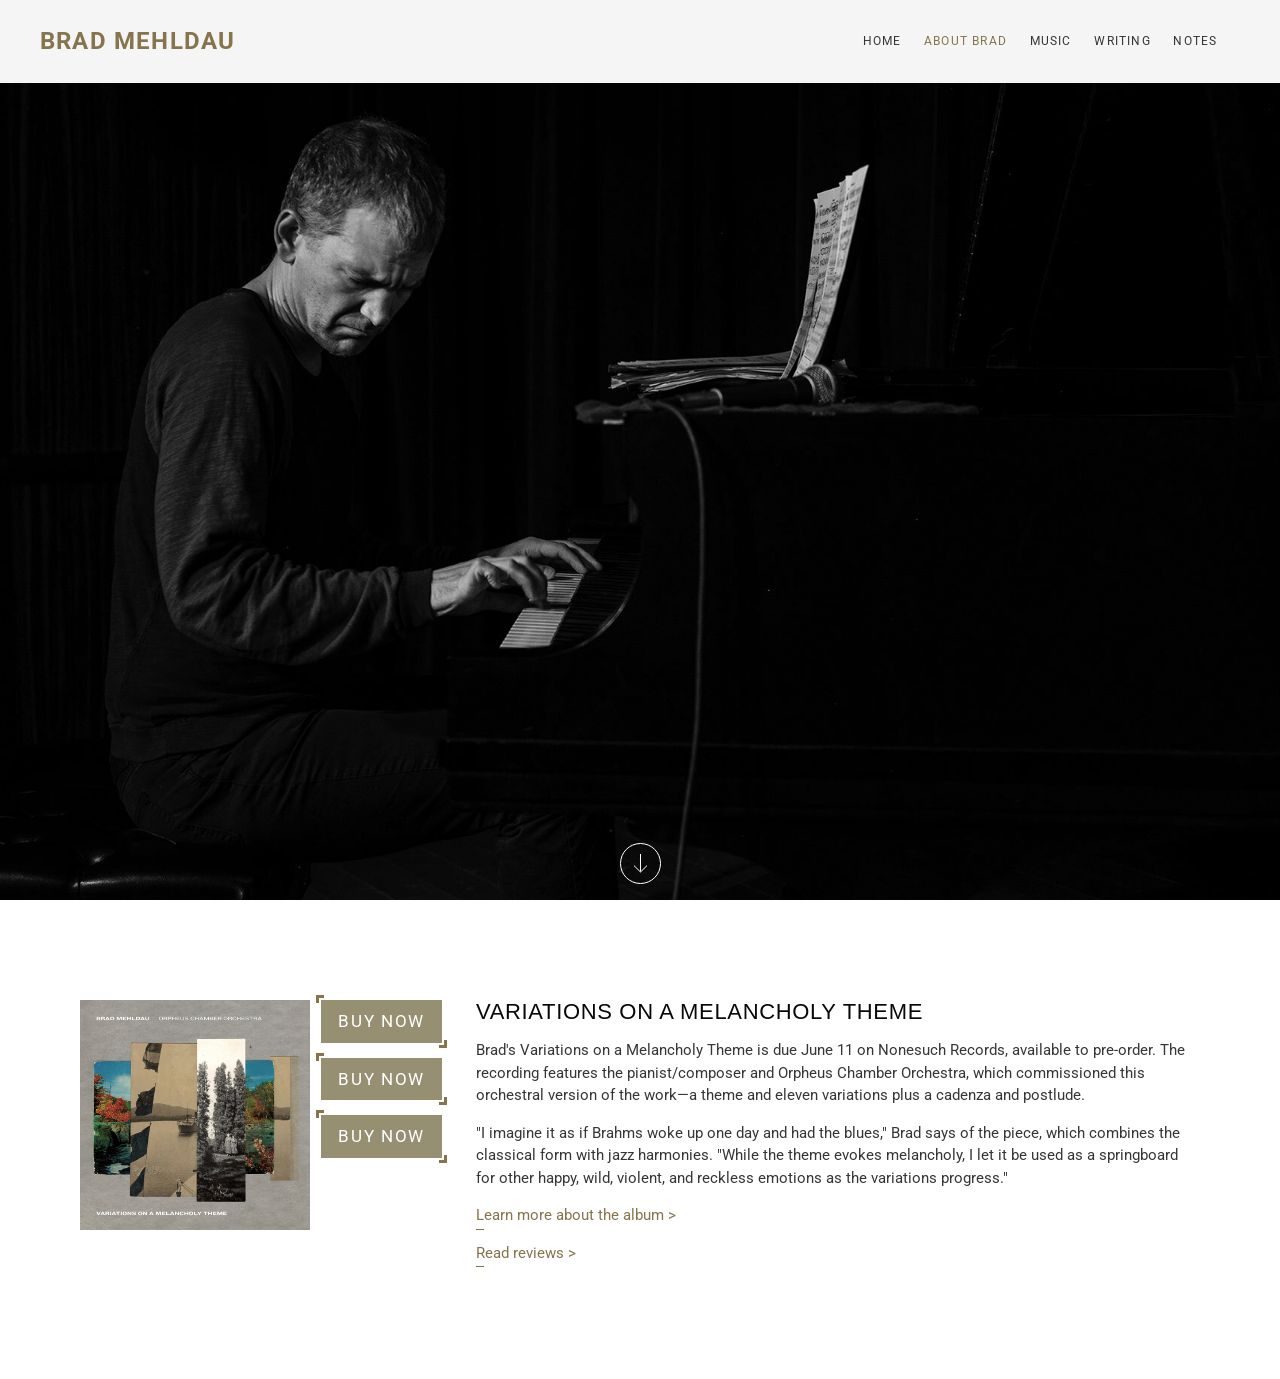
<file: index.html>
<!DOCTYPE html>
<html lang="en">

<head>
    <meta charset="UTF-8">
    <meta http-equiv="X-UA-Compatible" content="IE=edge">
    <meta name="viewport" content="width=device-width, initial-scale=1.0">
    <title>Document</title>
    <link rel="preconnect" href="https://fonts.googleapis.com">
    <link rel="preconnect" href="https://fonts.gstatic.com" crossorigin>
    <link href="https://fonts.googleapis.com/css2?family=Roboto:wght@400;700&display=swap" rel="stylesheet">
    <link rel="stylesheet" href='./css/reset.css'>
    <link rel="stylesheet" href="./css/slick.css">
    <link rel="stylesheet" href="./css/jquery.fancybox.css">
    <link rel="stylesheet" href="./css/style.css">
</head>

<body>
    <div class="header">
        <div class="header__inner">
            <div class="header__top">
                <a href="#" class="header__logo">BRAD MEHLDAU</a>
                <nav class="header__menu">
                    <ul class="menu__list">
                        <li class="menu__item">HOME</li>
                        <li class="menu__item"><a href="./about.html"> ABOUT BRAD</a></li>
                        <li class="menu__item">MUSIC</li>
                        <li class="menu__item">WRITING</li>
                        <li class="menu__item">NOTES</li>
                    </ul>
                </nav>
            </div>
            <div class="header__arrow">
                <a href="" class="header__arrow__link">
                    <img src="./images/arrow.svg" alt="" class="header__arrow-img">
                </a>
            </div>
        </div>
    </div>
    <section class="content">
        <div class="container">
            <div class="content__container">
                <div class="content__discription">
                    <img class="content__poster" src="images/Variations_on_a_Melancholy_Theme.jpg" alt="">
                    <div class="content__batton">
                        <a class="content__link-buy"> BUY NOW </a>
                        <a class="content__link-buy"> BUY NOW </a>
                        <a class="content__link-buy"> BUY NOW </a>
                    </div>


                </div>

                <div class="content__post">
                    <h2 class="content__title title">VARIATIONS ON A MELANCHOLY THEME</h2>
                    <p class="content__text">
                        Brad's Variations on a Melancholy Theme is due June 11 on Nonesuch Records, available to
                        pre-order.
                        The recording features the pianist/composer and Orpheus Chamber Orchestra, which commissioned
                        this
                        orchestral version of the work—a theme and eleven variations plus a cadenza and postlude.
                    </p>
                    <p class="content__text">
                        "I imagine it as if Brahms woke up one day and had the blues," Brad says of the piece, which
                        combines the classical form with jazz harmonies. "While the theme evokes melancholy, I let it be
                        used as a springboard for other happy, wild, violent, and reckless emotions as the variations
                        progress."
                    </p>
                    <div class="content__link-group">
                        <div><a class="content__link" href="#">Learn more about the album ></a></div>
                        <div><a class="content__link" href="#">Read reviews ></a></div>
                    </div>

                </div>

            </div>
        </div>
    </section>
</body>

</html>
</file>
<file: css/style.css>
*, *::after, *::before {
    box-sizing: border-box;
}

body {
    margin: 0 auto;
    max-width: 1440px;
    font-family: 'Roboto', sans-serif;
    font-weight: 400;
    font-style: normal;
    font-size: 15px;
    letter-spacing: 0em;
    line-height: 1.5em;
    text-transform: none;
    color: #363636;
}

.container {
    width: 1140px;
    margin: 0 auto;
    padding: 0 10px;
}

.title {
    font-family: "Helvetica Neue", Arial, sans-serif;
    font-weight: 400;
    font-style: normal;
    font-size: 22px;
    letter-spacing: .03em;
    line-height: 24px;
    text-transform: uppercase;
    color: #080808;
}

a {
    text-decoration: none;
    color: #85744c;
}

.header {
    background-image: url(../images/bradmehldau-bg.jpg);
    background-repeat: no-repeat;
    background-position: top center;
    background-size: cover;
}

.header__inner {
    display: flex;
    flex-direction: column;
    justify-content: space-between;
    min-height: 100vh;
}

.header__top {
    display: grid;
    grid-template-columns: 2fr 1fr;
    align-items: center;
    padding: 30px 40px;
    background: #f5f5f5;
}

.header__logo {
    font-weight: 700;
    font-style: normal;
    font-size: 24px;
    letter-spacing: .05em;
    line-height: .5em;
    text-transform: uppercase;
    color: #85744c;
}

.menu__list {
    display: flex;
    justify-content: space-evenly;
    align-items: center;
    font-weight: 400;
    font-style: normal;
    font-size: 12px;
    letter-spacing: .1em;
    text-transform: uppercase;
}

.menu__item:hover {
    transition: all 1s ease 0s;
    color: #85744c;
    cursor: pointer;
}

.header__arrow {
    text-align: center;
    padding-bottom: 10px;
}

.content {
    padding: 100px 50px;
}

.content__discription {
    display: grid;
    grid-template-columns: 2fr 1fr;
}

.content__batton {
    display: flex;
    flex-direction: column;
}

.content__container {
    display: grid;
    grid-template-columns: 1fr 2fr;
    grid-gap: 34px;
}

.content__text {
    margin: 15px 0;
}
.content__link{
    display: inline-block;
    position: relative;
}
.content__link-group{
    
}

.content__link:first-child {
    margin-bottom: 15px;
}

.content__link::after {
    
    content: '';
    width: 8px;
    position: absolute;
    transition: all 0.5s;
}

.content__link::after {
    left: 0;
    bottom: -3px;
    border-bottom: 1px solid #85744c;
}
.content__link:hover::after{
    width: 100%;
}


.content__link:hover {
    color: rgba(155, 137, 95, 0.3);
}

.content__link-buy {
    position: relative;
    margin-bottom: 15px;
    display: inline-block;
    padding: 10px;
    text-align: center;
    font-size: 17px;
    font-weight: 400;
    font-style: normal;
    text-transform: uppercase;
    letter-spacing: .1em;
    color: #fff;
    background-color: #978f72;
}

.content__link-buy:hover {
    opacity: 0.6;
    cursor: pointer;
}

.content__link-buy:hover::before {
    width: 108%;
    height: 125%;
}

.content__link-buy:hover::after {
    width: 108%;
    height: 123%;
}

.content__link-buy::before, .content__link-buy::after {
    content: '';
    height: 8px;
    width: 8px;
    position: absolute;
    transition: all 0.8s;
}

.content__link-buy::before {
    bottom: -5px;
    right: -5px;
    border-bottom: 3px solid #85744c;
    border-right: 3px solid #85744c;
}

.content__link-buy::after {
    top: -5px;
    left: -5px;
    border-top: 3px solid #85744c;
    border-left: 3px solid #85744c;
}

.content__poster {
    height: 230px;
}
</file>
